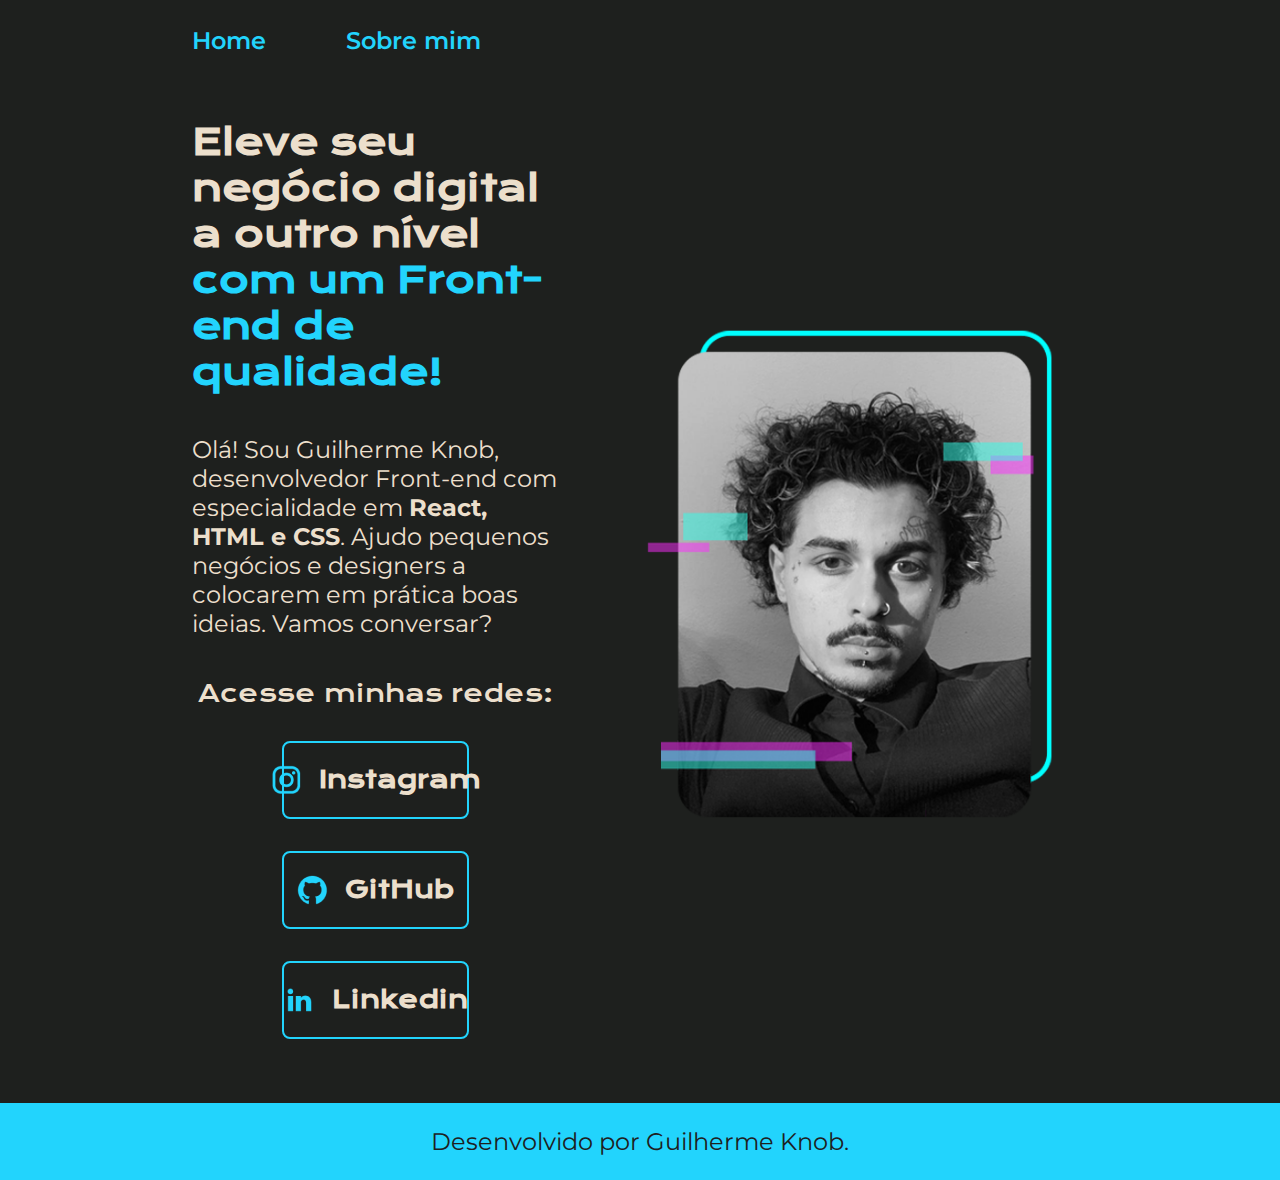
<file: index.html>
<!DOCTYPE html>
<html lang="pt-br">
<head>
    <meta charset="UTF-8"> 
    <meta http-equiv="X-UA-Compatible" content="IE=edge">
    <meta name="viewport" content="width=device-width, initial-scale=1.0">
    <title>Portifolio</title>
    <link rel="stylesheet" href="styles/style.css">
</head>
<body>
    <header class="cabecalho">
        <nav class="cabecalho__menu">
            <a class="cabecalho__menu__link" href="index.html">Home</a>
            <a class="cabecalho__menu__link" href="about.html">Sobre mim</a>
        </nav>
    </header>
    <main class="apresentacao">

        <section class="apresentacao__conteudo">
            <h1 class="apresentacao__conteudo__titulo">
                Eleve seu negócio digital a outro nível 
                <strong class="titulo-destaque">com um Front-end de qualidade!
                </strong></h1>
                <p class="apresentacao__conteudo__texto">Olá! Sou Guilherme Knob, desenvolvedor
                Front-end com especialidade em <strong>React, HTML e
                CSS</strong>. Ajudo pequenos negócios e designers a 
                colocarem em prática boas ideias. Vamos 
                conversar?</p>
                <div class="apresentacao__links">
                    <h2 class="apresentacao__links__subtitulo">Acesse minhas redes:</h2>
                    <a class="apresentacao__links__navegacao" href="https://instagram.com/rafaballerini">
                        <img src="assets/instagram.png">
                        Instagram
                    </a>

                    <a class="apresentacao__links__navegacao" href="https://github.com/guilhermekn">
                        <img src="assets/github.png">
                        GitHub
                    </a>

                    <a class="apresentacao__links__navegacao" href="https://www.linkedin.com/in/guilherme-knob/">
                        <img src="assets/linkedin.png">
                        Linkedin
                    </a>
                </div>
            </section>
        <img class="apresentacao__imagem" src="assets/imagem.png" alt="Foto de Guilherme">

    </main>
    <footer class="rodape">
        <p>Desenvolvido por Guilherme Knob.</p>
    </footer>
</body>
</html>
</file>
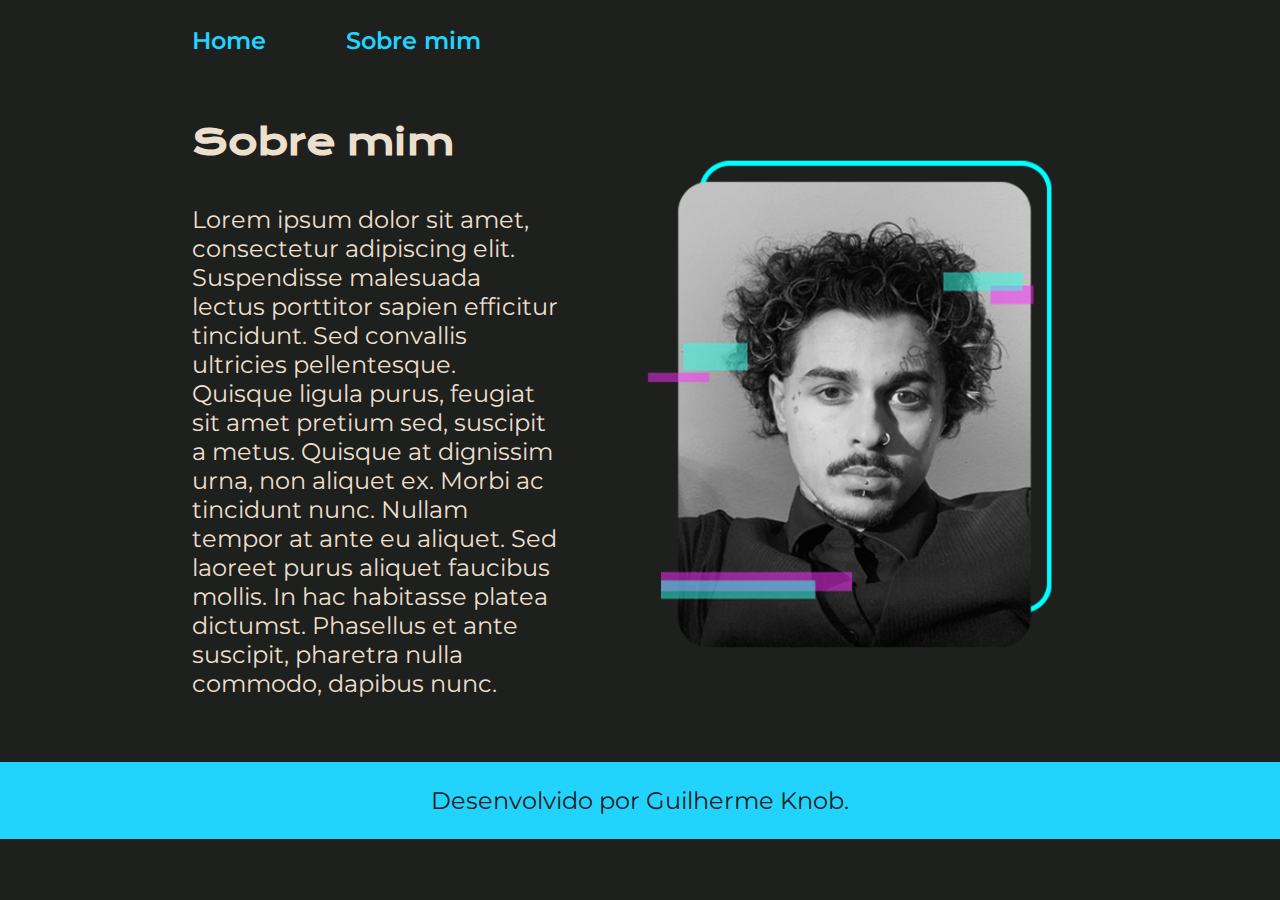
<file: about.html>
<!DOCTYPE html>
<html lang="pt-br">
<head>
    <meta charset="UTF-8">
    <meta http-equiv="X-UA-Compatible" content="IE=edge">
    <meta name="viewport" content="width=device-width, initial-scale=1.0">
    <title>Sobre mim</title>
    <link rel="stylesheet" href="styles/style.css">
</head>
<body>
  <header class="cabecalho">
    <nav class="cabecalho__menu">
      <a class="cabecalho__menu__link" href="index.html">Home</a>
      <a class="cabecalho__menu__link" href="about.html">Sobre mim</a>
    </nav>
  </header>

  <main class="apresentacao">
    <section class="apresentacao__conteudo">
        <h1 class="apresentacao__conteudo__titulo">Sobre mim</h1>
        <p class="apresentacao__conteudo__texto">Lorem ipsum dolor sit amet, consectetur adipiscing elit. Suspendisse
            malesuada lectus porttitor sapien efficitur tincidunt. Sed convallis ultricies
            pellentesque. Quisque ligula purus, feugiat sit amet pretium sed, suscipit a metus.
            Quisque at dignissim urna, non aliquet ex. Morbi ac tincidunt nunc. Nullam tempor
            at ante eu aliquet. Sed laoreet purus aliquet faucibus mollis. In hac habitasse
            platea dictumst. Phasellus et ante suscipit, pharetra nulla commodo, dapibus nunc.</p>
    </section>
      <img class="apresentacao__imagem" src="assets/imagem.png" alt="Foto de Guilherme">
  </main>

  <footer class="rodape">
    <p>Desenvolvido por Guilherme Knob.</p>
  </footer>
</body>
</html>
</file>
<file: styles/style.css>
@import url('https://fonts.googleapis.com/css2?family=Krona+One&display=swap');
@import url('https://fonts.googleapis.com/css2?family=Krona+One&family=Montserrat:ital,wght@0,100..900;1,100..900&display=swap');

:root {
    --cor-primaria: #1E201E;
    --cor-secundaria: #ECDFCC;
    --cor-terciaria: #22D4FD;
    --cor-hover: #3C3D37;

    --font-primaria: 'Krona One', serif;
    --font-secundaria: 'Montserrat', serif;
}


* {
    margin: 0;
    padding: 0;
}

body {
    /*height: 100vh;*/
    box-sizing: border-box;
    background-color: var(--cor-primaria);
    color: var(--cor-secundaria);
}

.cabecalho {
    padding: 2% 0 0 15%;
}

.cabecalho__menu {
    display: flex;
    gap: 80px;
}

.cabecalho__menu__link {
    font-family: var(--font-secundaria);
    font-size: 1.5rem;
    font-weight: 600;
    color: var(--cor-terciaria);
    text-decoration: none;
}


.titulo-destaque {
    color: var(--cor-terciaria);
}

.apresentacao {
    padding: 5% 15%;
    display: flex;
    align-items: center;
    justify-content: space-between;
    gap: 82px;
}

.apresentacao__conteudo {
    width: 50%;
    display: flex;
    flex-direction: column;
    gap: 40px;
}

.apresentacao__conteudo__titulo {
    font-size: 2.25rem;
    font-family: var(--font-primaria);
}

.apresentacao__conteudo__texto {
    font-size: 1.5rem;
    font-family: var(--font-secundaria);
}

.apresentacao__links__subtitulo {
    font-family: var(--font-primaria);
    font-weight: 400;
    font-size: 1.5rem;
}

.apresentacao__links {
    display: flex;
    flex-direction: column;
    justify-content: space-between;
    align-items: center;
    gap: 32px;
}

.apresentacao__links__navegacao {
    /*background-color: #22D4FD;*/
    display: flex;
    justify-content: center;
    gap: 16px;
    border: 2px solid var(--cor-terciaria);
    width: 50%;
    text-align: center;
    border-radius: 8px;
    font-size: 1.5rem;
    font-weight: 600;
    padding: 21px 0;
    text-decoration: none;
    color: var(--cor-secundaria);
    font-family: var(--font-primaria);
}

.apresentacao__links__link:hover {
    background-color: var(--cor-hover);
}

.apresentacao__imagem {
    width: 50%;
}

.rodape {
    padding: 24px;
    color: var(--cor-primaria);
    background-color: var(--cor-terciaria);
    text-align: center;
    font-family: var(--font-secundaria);
    font-size: 1.5rem;
    font-weight: 400;
}

@media (max-width: 1200px) {
    .cabecalho {
        padding: 10%;
    }

    .cabecalho__menu {
        justify-content: center;
    }

    .apresentacao {
        flex-direction: column-reverse;
        padding: 5%;
    }

    .apresentacao__conteudo {
        width: auto;
    }
}
</file>
